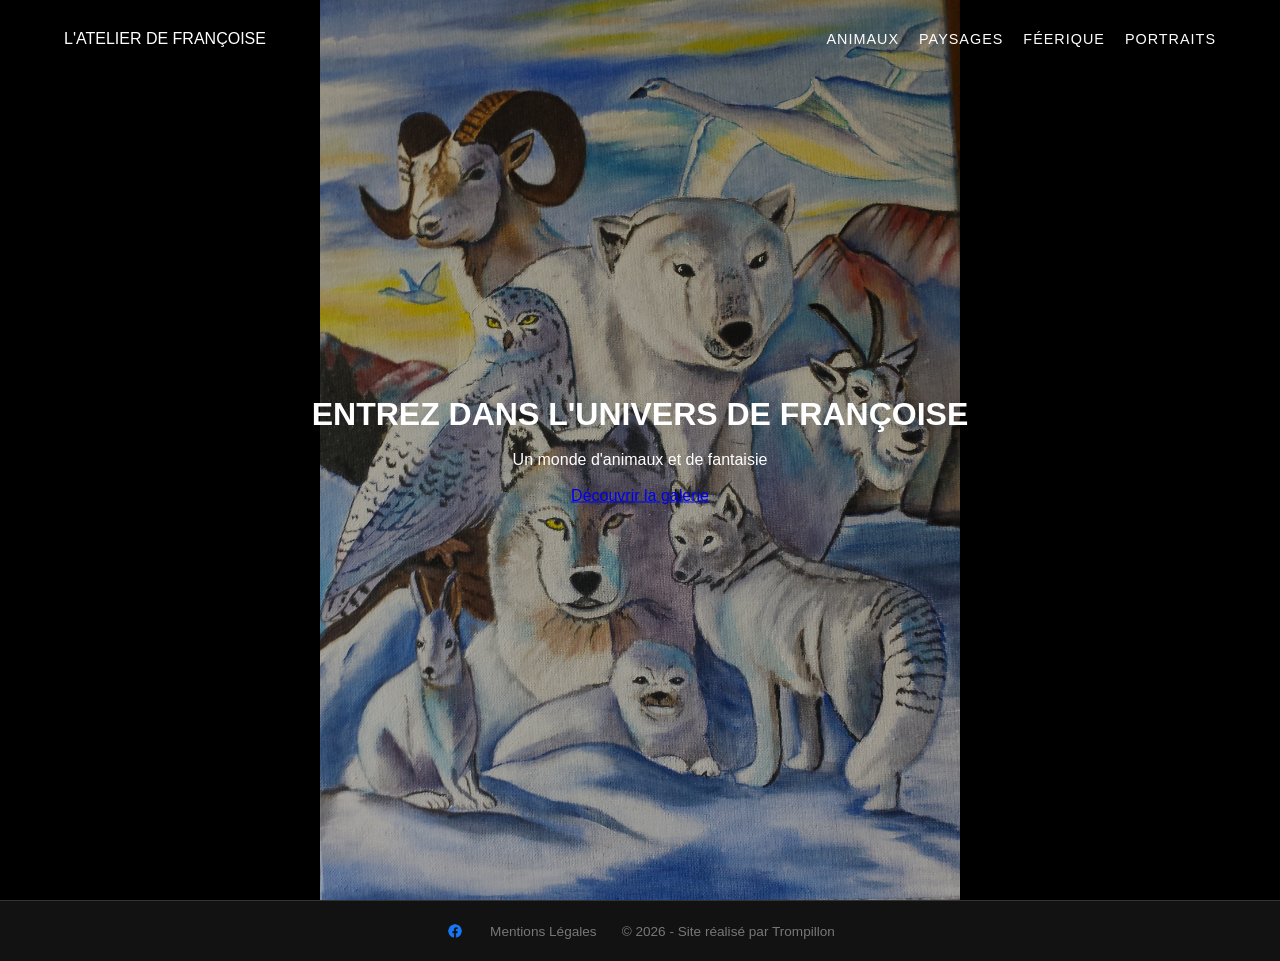
<file: index.html>
<!DOCTYPE html>
<html lang="fr">
<head>
    <meta charset="UTF-8">
    <meta name="viewport" content="width=device-width, initial-scale=1.0">
    <meta property="og:title" content="L'Atelier de Françoise">
    <meta property="og:image" content="https://latelier-de-francoise.fr/img/logo-lutin-noir.png">
    <meta property="og:type" content="website">
    <title>L'atelier de Françoise | Accueil</title>
    <link rel="stylesheet" href="style.css">
    <script src="script.js" defer></script>
    <link rel="shortcut icon" href="img/logo-lutin-noir-384x384.png" type="image/x-icon">
    <link rel="apple-touch-icon" href="img/logo-lutin-noir-192x192.png">
    <link rel="manifest" href="manifest.json">
</head>
<body>

    <header class="hero">
    <nav class="navbar">
        <div class="logo">L'ATELIER DE FRANÇOISE</div>

        <div class="burger" id="burger">
        <span></span>
        <span></span>
        <span></span>
        </div>

        <ul class="nav-links" id="nav-links"> 
            <li><a href="galerie.html?category=animaux">ANIMAUX</a></li>
            <li><a href="galerie.html?category=paysages">PAYSAGES</a></li>
            <li><a href="galerie.html?category=feerique">FÉERIQUE</a></li>
            <li><a href="galerie.html?category=portraits">PORTRAITS</a></li>
        </ul>
    </nav>

    <div id="carousel"></div>

    <div class="overlay-text">
        <h1>ENTREZ DANS L'UNIVERS DE FRANÇOISE</h1>
        <br>
        <p>Un monde d'animaux et de fantaisie</p>
        <br>
        <a href="galerie.html" class="btn-discover">Découvrir la galerie</a>
    </div>
</header>

    <footer>
    <div class="footer-simple">
        <a href="https://www.facebook.com/francoise.hopinlaux/" target="_blank"><img src="img/logo-facebook.png" alt="Facebook" class="footer-icon"></a>
        <a href="mentions.html">Mentions Légales</a>
        <span>&copy; 2026 - Site réalisé par Trompillon</span>
    </div>
    </footer>

</body>
</html>
</file>
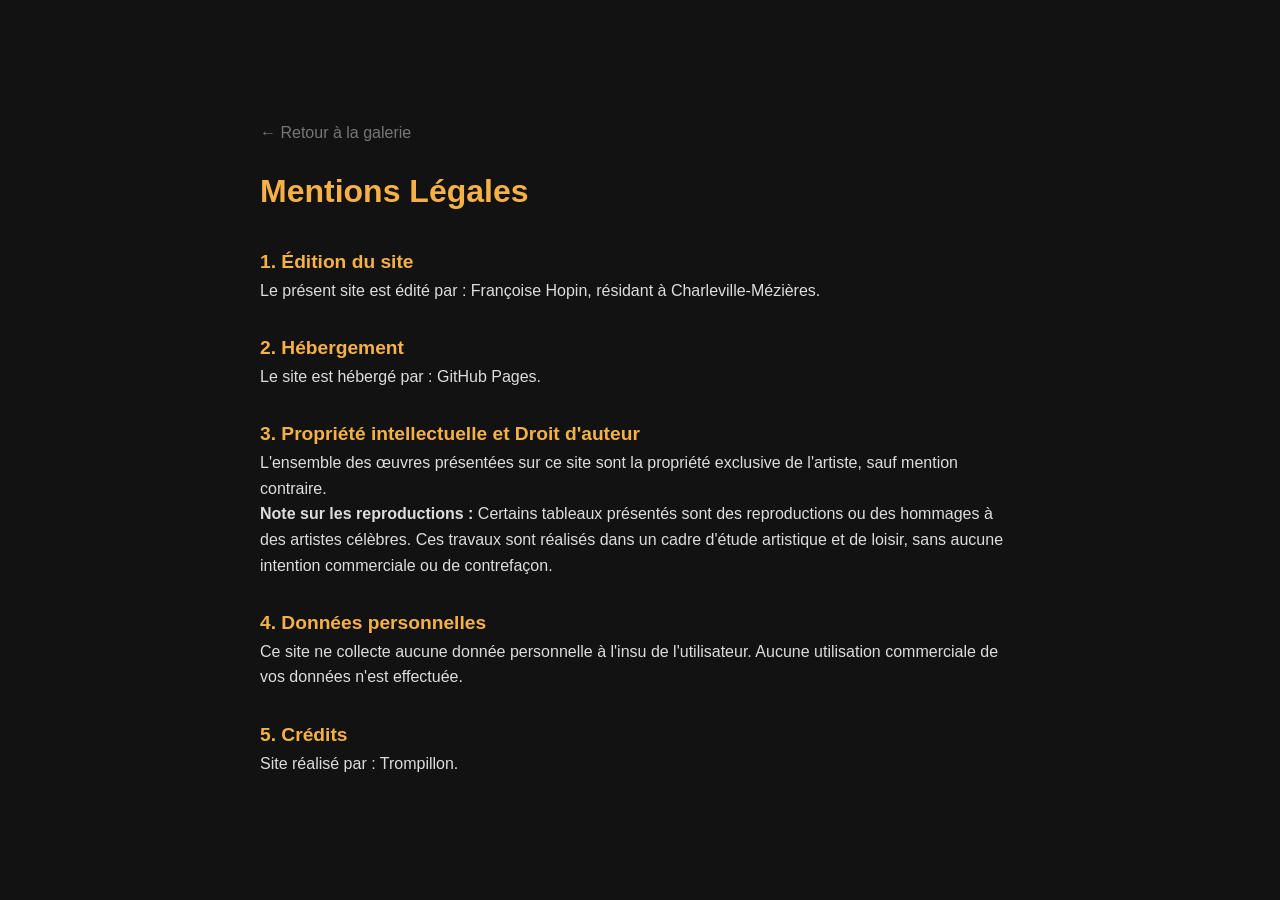
<file: mentions.html>
<!DOCTYPE html>
<html lang="fr">
<head>
    <meta charset="UTF-8">
    <meta name="viewport" content="width=device-width, initial-scale=1.0">
    <meta property="og:title" content="L'Atelier de Françoise">
    <meta property="og:image" content="https://latelier-de-francoise.fr/img/logo-lutin-noir.png">
    <meta property="og:type" content="website">
    <title>L'atelier de Françoise | Mentions</title>
    <link rel="stylesheet" href="style.css"> <style>
        .mentions-container {
            max-width: 800px;
            margin: 100px auto; /* Pour laisser de la place sous ton menu */
            padding: 20px;
            line-height: 1.6;
            color: #ddd;
        }
        .mentions-container h1 { color: #f5b146; margin-bottom: 30px; }
        .mentions-container h2 { color: #f5b146; margin-top: 30px; font-size: 1.2rem; }
        .back-link { display: inline-block; margin-bottom: 20px; color: #777; text-decoration: none; }
        .back-link:hover { color: white; }
    </style>
    <link rel="shortcut icon" href="img/logo-lutin-noir-384x384.png" type="image/x-icon">
    <link rel="apple-touch-icon" href="img/logo-lutin-noir-192x192.png">
    <link rel="manifest" href="manifest.json">
</head>
<body>

    <div class="mentions-container">
        <a href="index.html" class="back-link">← Retour à la galerie</a>
        
        <h1>Mentions Légales</h1>

        <h2>1. Édition du site</h2>
        <p>Le présent site est édité par : Françoise Hopin, résidant à Charleville-Mézières.</p>

        <h2>2. Hébergement</h2>
        <p>Le site est hébergé par : GitHub Pages.</p>

        <h2>3. Propriété intellectuelle et Droit d'auteur</h2>
        <p>L'ensemble des œuvres présentées sur ce site sont la propriété exclusive de l'artiste, sauf mention contraire.</p>
        <p><strong>Note sur les reproductions :</strong> Certains tableaux présentés sont des reproductions ou des hommages à des artistes célèbres. Ces travaux sont réalisés dans un cadre d'étude artistique et de loisir, sans aucune intention commerciale ou de contrefaçon.</p>

        <h2>4. Données personnelles</h2>
        <p>Ce site ne collecte aucune donnée personnelle à l'insu de l'utilisateur. Aucune utilisation commerciale de vos données n'est effectuée.</p>

        <h2>5. Crédits</h2>
        <p>Site réalisé par : Trompillon.</p>
    </div>

</body>
</html>
</file>
<file: style.css>
/* --- BASE --- */
* { margin: 0; padding: 0; box-sizing: border-box; }
body {
    font-family: 'Segoe UI', Tahoma, Geneva, Verdana, sans-serif;
    background: #121212;
    color: white;
    min-height: 100vh;
    display: flex;
    flex-direction: column;
}

/* --- NAVIGATION --- */
.navbar {
    position: absolute;
    top: 0; width: 100%;
    display: flex; justify-content: space-between; align-items: center;
    padding: 30px 5%;
    z-index: 100;
}
.nav-links { display: flex; list-style: none; gap: 20px; }
.nav-links a { 
    color: white; text-decoration: none; font-size: 0.9rem; 
    letter-spacing: 1px; transition: 0.3s;
}
.nav-links a:hover { color: #aaa; }

/* --- HERO & CAROUSEL --- */
.hero { 
    position: relative; 
    height: 100vh; 
    width: 100%; 
    overflow: hidden; 
}

/* On utilise # car c'est l'ID que ton JS cible */
#carousel {
    position: absolute;
    inset: 0;
    background-color: #000; /* Fond noir si l'image est plus petite */
    z-index: 1;
}

.slide {
    position: absolute;
    inset: 0;
    background-size: contain;    /* On voit toute la peinture */
    background-repeat: no-repeat; /* EMPÊCHE LA DUPLICATION */
    background-position: center;  /* Centre la peinture horizontalement et verticalement */
    opacity: 0;
    transition: opacity 1.5s ease-in-out;
}

.slide.active {
    opacity: 1;
}

/* Le voile sombre par-dessus (optionnel si tu es déjà en contain sur fond noir) */
#carousel::after {
    content: '';
    position: absolute;
    inset: 0;
    background: rgba(0, 0, 0, 0.3); 
    z-index: 2;
    pointer-events: none; /* Pour ne pas bloquer les clics */
}

.overlay-text {
    position: absolute;
    top: 50%;
    left: 50%;
    transform: translate(-50%, -50%);
    z-index: 10; /* Doit être supérieur au z-index du carousel */
    text-align: center;
    width: 100%;
}

.btn-discover:visited {
    color: rgb(255, 0, 0); /* On force le blanc même si le lien est dans l'historique */
}

/* --- GRILLE DYNAMIQUE --- */
.container {
    max-width: 1600px; /* On donne de l'air pour les 4 colonnes */
    margin: 0 auto;
    padding: 80px 20px;
}

.gallery-grid {
    display: grid;
    /* 4 colonnes sur PC, s'adapte tout seul si l'écran réduit */
    grid-template-columns: repeat(auto-fill, minmax(300px, 1fr)); 
    gap: 25px;
}

/* --- LA CARTE (Le retour du Hover) --- */
.paint-card {
    background: #1e1e1e;
    border-radius: 8px;
    overflow: hidden;
    transition: all 0.4s cubic-bezier(0.175, 0.885, 0.32, 1.275);
    cursor: pointer;
    position: relative;
}

.paint-card:hover {
    transform: translateY(-10px);
    box-shadow: 0 15px 30px rgba(0,0,0,0.5);
}

/* --- L'IMAGE --- */
.paint-card img {
    width: 100%;
    /* On force un ratio 4/5 ou 1/1 pour que la grille soit droite */
    aspect-ratio: 1 / 1; 
    /* Le secret pour ton caméléon : 
       On utilise 'cover' pour remplir le cadre proprement. 
       Si c'est un portrait, il sera centré. */
    object-fit: cover;
    object-position: center;
    display: block;
    transition: transform 0.5s ease;
}

.paint-card:hover img {
    transform: scale(1.05); /* Petit zoom au hover */
}


/* --- LAZY LOADING --- */
img {
    opacity: 0;
    transition: opacity 0.5s ease-in-out;
}

/* Une fois que l'image est chargée, on la montre */
img[src] {
    opacity: 1;
}

/* --- INFOS --- */
.paint-info {
    padding: 15px;
    background: #1e1e1e;
    border-top: 1px solid #333;
    text-align: center;
}

.paint-info h3 {
    font-size: 1rem;
    font-weight: 500;
    letter-spacing: 1px;
    text-transform: uppercase;
}

/* --- MODALE --- */
.modal {
    display: none;
    flex-direction: column;
    justify-content: center;
    align-items: center;
    position: fixed; z-index: 3000;
    padding-left: 0; top: 0;
    width: 100%; height: 100%;
    background-color: rgba(0,0,0,0.9);
    cursor: zoom-out;
}

.modal-content {
    display: block;
    max-width: 90%; max-height: 70vh;
    object-fit: contain; /* L'image entière apparaît ici */
}

#caption {
    margin-top: 20px; /* Espace entre l'image et le texte */
    color: white;
    font-size: 20px;
    text-align: center;
    width: 80%; /* Pour éviter que le texte ne touche les bords sur mobile */
    font-family: sans-serif; /* Ou la police de ton choix */
}

.close {
    position: absolute; top: 20px; right: 35px;
    color: white; font-size: 40px; cursor: pointer;
    z-index: 3001;
}

/* --- SCROLL UP --- */
#backToTop {
    display: none; 
    position: fixed;
    bottom: 30px;
    right: 30px;
    z-index: 2000; /* Toujours au-dessus de tout */
    
    /* Dimensions et Forme */
    width: 50px;
    height: 50px;
    border-radius: 50%;
    
    /* Look "Effet de Verre" */
    background: rgba(255, 255, 255, 0.1); /* Fond blanc très transparent */
    backdrop-filter: blur(10px);          /* Floute ce qu'il y a derrière */
    -webkit-backdrop-filter: blur(10px);   /* Pour Safari */
    border: 1px solid rgba(255, 255, 255, 0.2); /* Bordure fine et subtile */
    
    /* Texte (la flèche) */
    color: white;
    font-size: 24px;
    cursor: pointer;
    
    /* Centrage de la flèche */
    display: flex;
    justify-content: center;
    align-items: center;
    
    /* Animation */
    transition: all 0.4s ease;
    box-shadow: 0 8px 32px rgba(0, 0, 0, 0.3);
}

#backToTop:hover {
    background: rgba(255, 255, 255, 0.3);
    transform: translateY(-5px); /* Petit saut vers le haut au survol */
    border-color: rgba(255, 255, 255, 0.5);
}


/* --- FOOTER --- */
footer {
    padding: 20px;
    margin-top: auto;
    border-top: 1px solid #333;
}

.footer-simple {
    display: flex;
    justify-content: center; /* Centre la ligne */
    align-items: center;
    flex-wrap: wrap; /* Passe à la ligne proprement sur petit mobile */
    gap: 25px; /* Espace entre les éléments */
    font-size: 0.85rem;
    color: #777;
}

.footer-simple a {
    color: #777;
    text-decoration: none;
    transition: color 0.3s;
}

.footer-simple a:hover {
    color: #f5b146; /* Petite touche de couleur au survol */
}

.footer-simple span {
    cursor: default;
}

.footer-icon {
    width: 20px;   /* On force une petite taille */
    height: 20px;
    vertical-align: middle; /* Pour l'aligner parfaitement avec le texte à côté */
    transition: transform 0.2s;
}

.footer-icon:hover {
    transform: scale(1.2); /* Un petit effet de zoom sympa au survol */
}

/* --- BURGER LOOK --- */
.burger {
    display: none; /* Caché sur PC */
    flex-direction: column;
    gap: 5px;
    cursor: pointer;
    z-index: 1001;
}

.burger span {
    width: 30px;
    height: 3px;
    background-color: white;
    transition: 0.3s;
}

/* --- MOBILE VERSION (Media Query) --- */
@media (max-width: 768px) {
    .burger { display: flex; } /* On affiche le burger */

    .nav-links {
        position: fixed;
        right: -100%; /* Caché à droite de l'écran */
        top: 0;
        height: 100vh;
        width: 70%;
        background: rgba(18, 18, 18, 0.95);
        flex-direction: column;
        justify-content: center;
        align-items: center;
        transition: 0.5s ease-in-out;
        z-index: 1000;
    }

    /* Quand le menu est ouvert */
    .nav-links.active {
        right: 0; /* Il glisse vers la gauche pour apparaître */
    }
}

/* Animation des barres en croix */
.toggle-burger span:nth-child(1) {
    transform: rotate(-45deg) translate(-5px, 6px);
}
.toggle-burger span:nth-child(2) {
    opacity: 0; /* La barre du milieu disparaît */
}
.toggle-burger span:nth-child(3) {
    transform: rotate(45deg) translate(-5px, -6px);
}

/* --- TRANSITION DE PAGE --- */

/* On définit le mouvement */
@keyframes apparition {
    from { 
        opacity: 0; 
        transform: translateY(20px); 
    }
    to { 
        opacity: 1; 
        transform: translateY(0); 
    }
}

/* On crée la classe à appliquer */
.effet-chargement {
    animation: apparition 0.6s ease-out forwards;
}
</file>
